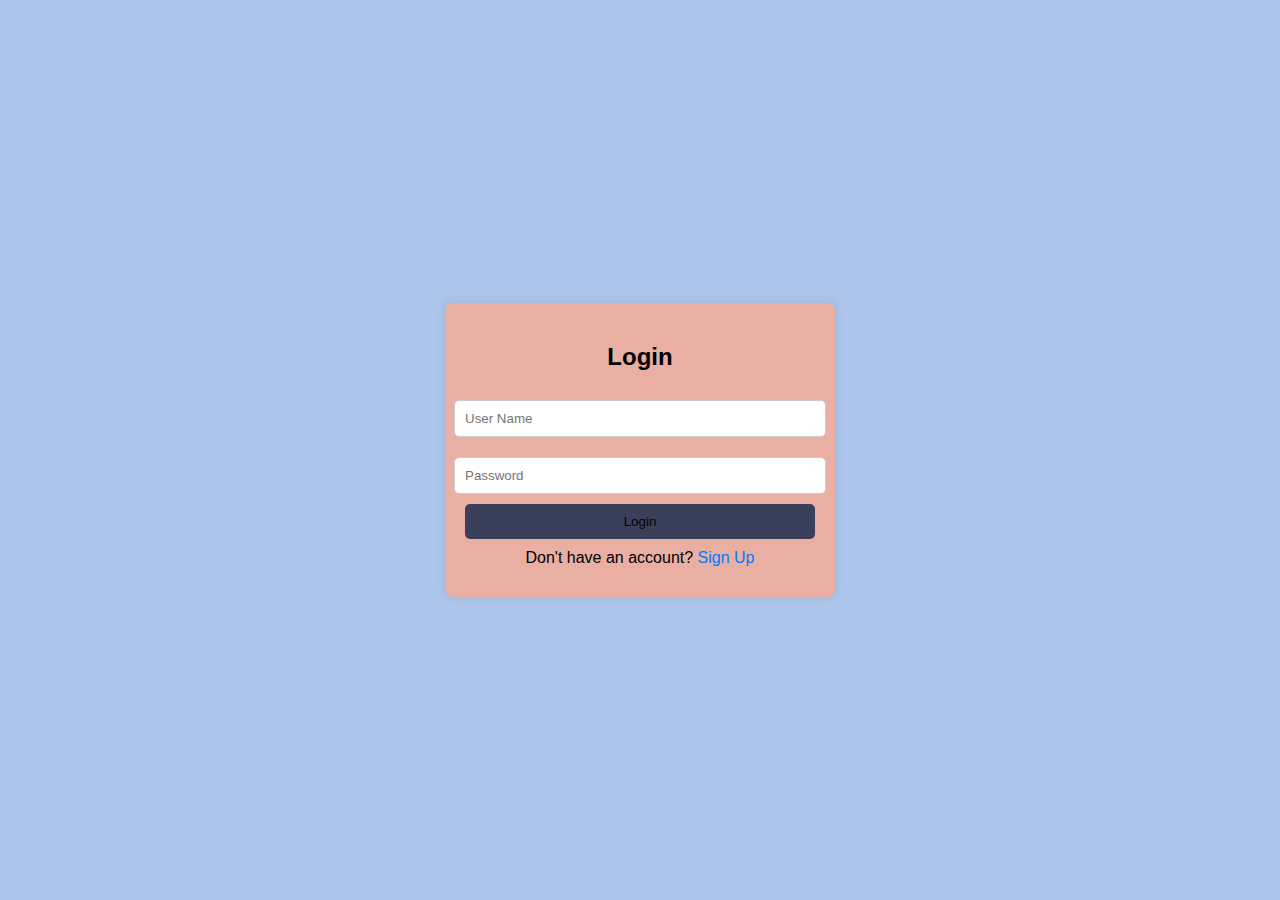
<file: index.html>
<!DOCTYPE html>
<html lang="en">
<head>
    <meta charset="UTF-8">
    <meta name="viewport" content="width=device-width, initial-scale=1.0">
    <title>Login Page</title>
    <link rel="stylesheet" href="style.css">
    
</head>
<body>
    <div class="container">
        <div class="form-box">
            <h2 id="form-title">Login</h2>
            <form id="login-form">
                <input type="text" name="username" placeholder="User Name" required>
               <!---- <input type="email" placeholder="Email" required>-->
                <input type="password" name="password" placeholder="Password" required>
                <button type="submit">Login</button>
                <p>Don't have an account? <a href="#" id="switch-to-signup">Sign Up</a></p>
            </form>

            <form id="signup-form" style="display: none">
                <input type="text" name="fullname" placeholder="Full Name" required>
                <input type="email" name="email" placeholder="Email" required>
                <input type="text" name="username" placeholder="User Name" required>
                <input type="password" name="password" placeholder="Password" required>
                <button type="submit">Sign Up</button>
                <p>Already have an account? <a href="#" id="switch-to-login">Login</a></p>
            </form>
        </div>
    </div>
    <script src="index.js"></script>

</body>
</html>
</file>
<file: style.css>
body {
    font-family: Arial, sans-serif;
    display:flex;
    justify-content: center;
    align-items: center;
    height: 100vh;
    background-color: #AEC5EB;
    margin:0;
}

.container {
    display: flex;
    justify-content: center;
    align-items: center;
    height:100vh;
    width:100%;
}
.form-box{
    width: 100% ;
    max-width: 350px;
    background: #E9AFA3;
    padding: 20px;
    border-radius: 8px;
    box-shadow: 0 0 10px rgba(0, 0, 0, 0.1);
    text-align: center;     
}

input {
    width: 100%;
    padding: 10px;
    margin: 10px -15px ;
    border: 1px solid #ccc;
    border-radius: 5px;
}

button {
    width: 100%;
    padding: 10px;
    background-color: #3A405A;
    border: none;
    border-radius: 5px;
    cursor: pointer;
}

button:hover {
    background-color: #0056b3;
}
p{
    margin: 10px 0 0;
}
a{
    color:#007BFF;
    text-decoration: none;
}
a:hover{
    text-decoration: underline;
}
#errorMessage {
    color: red;
    margin-top: 10px;
}
</file>
